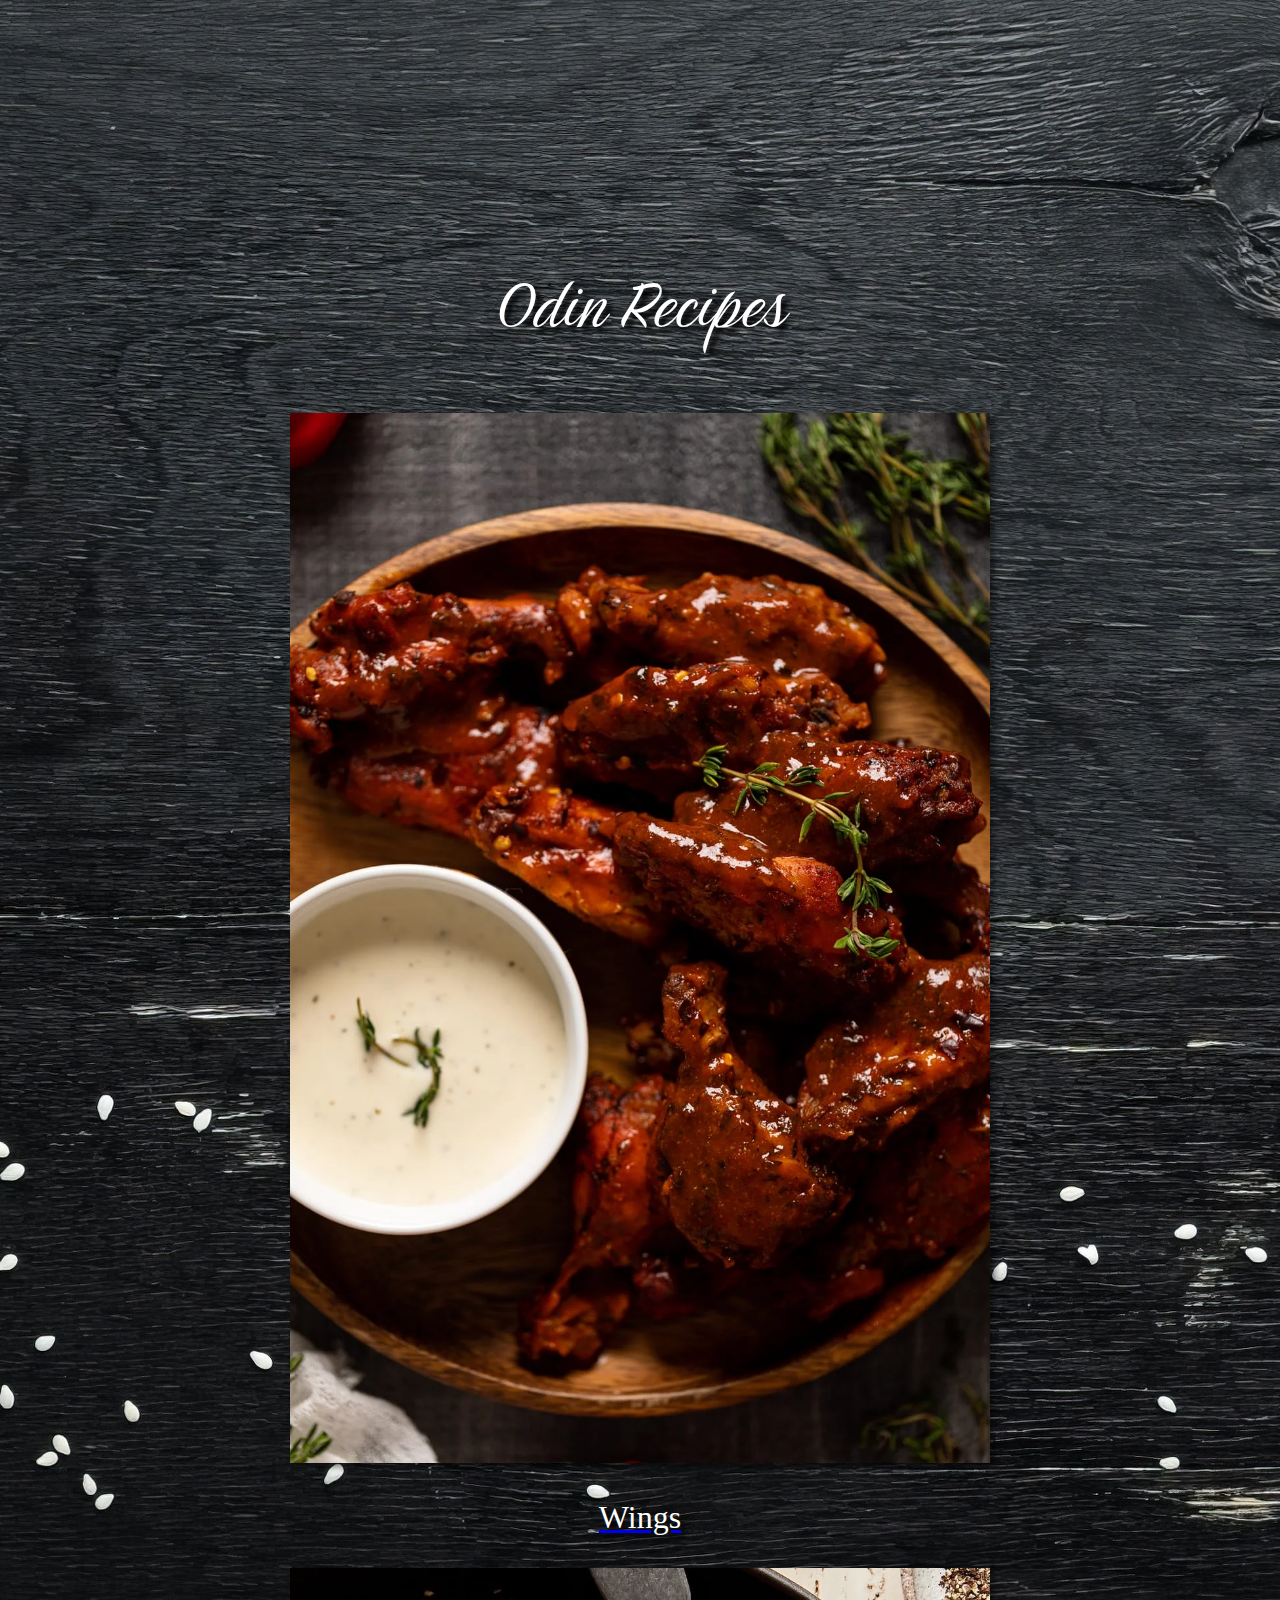
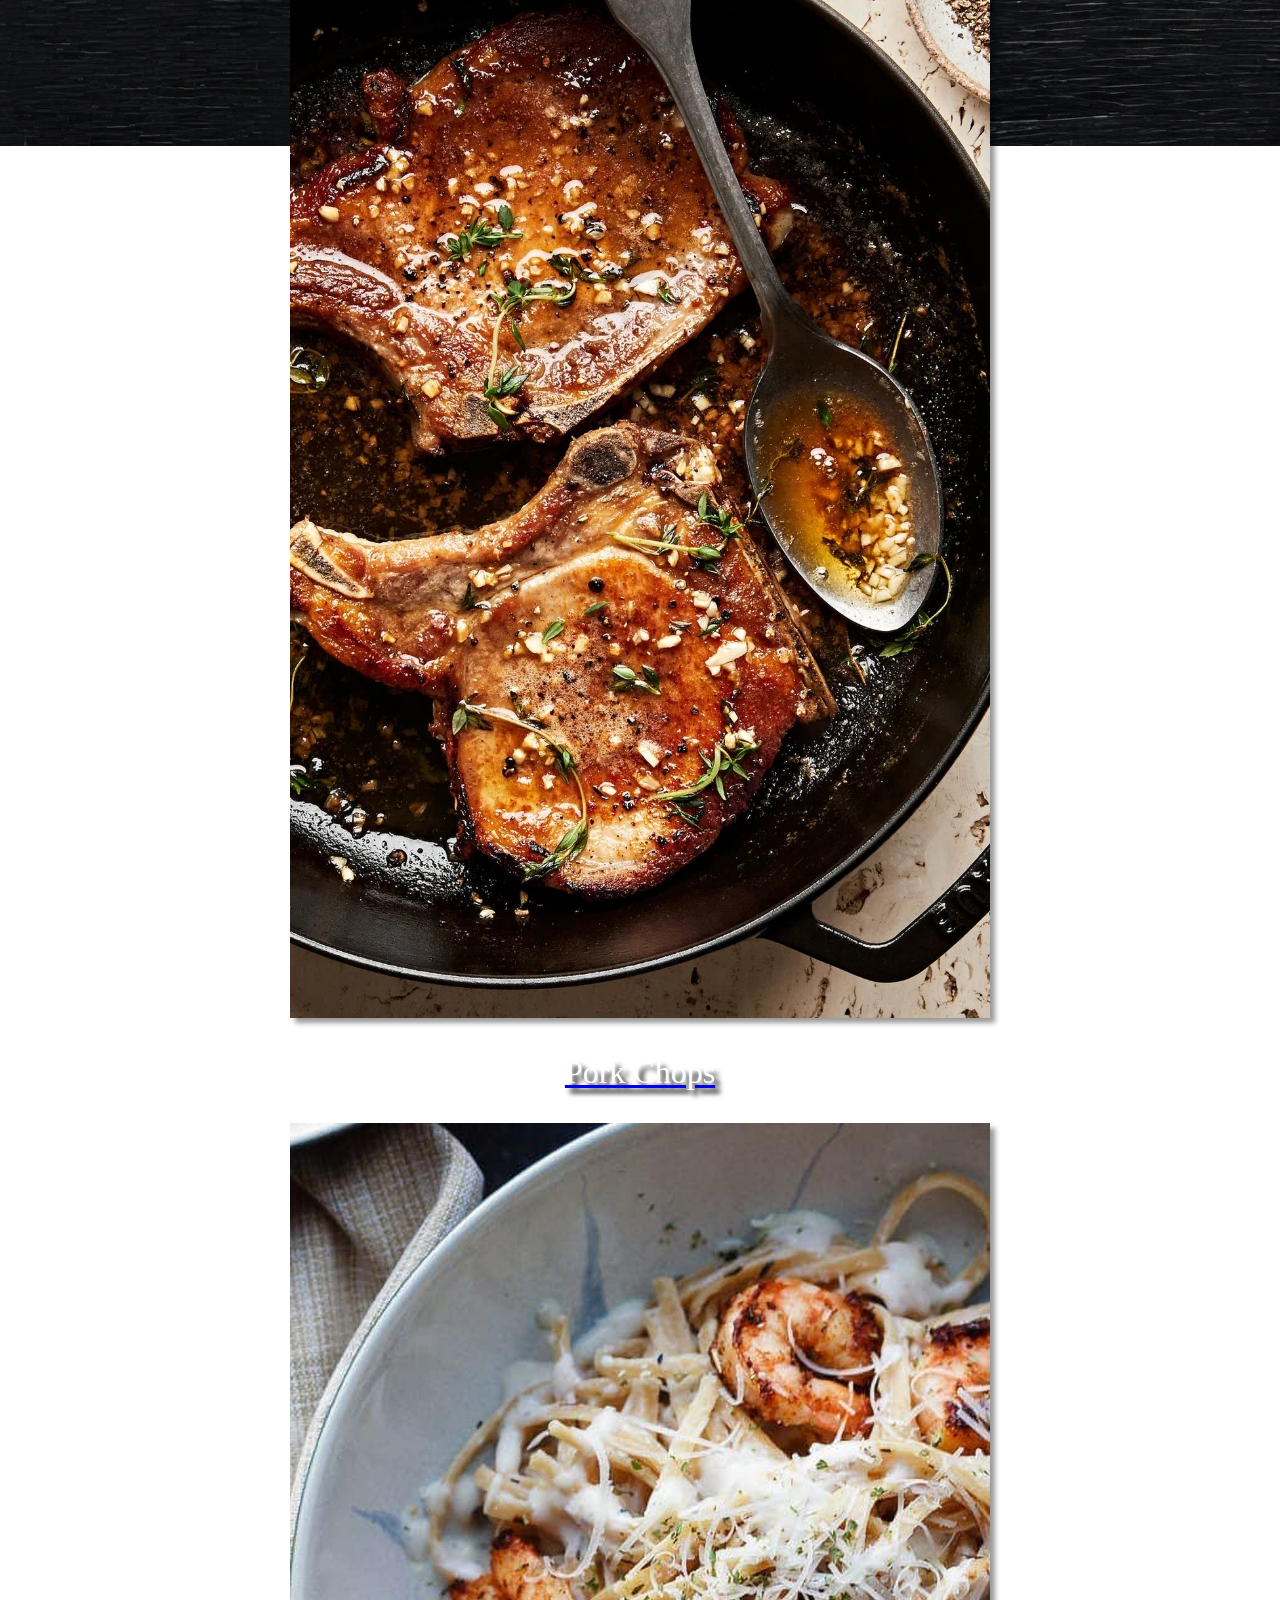
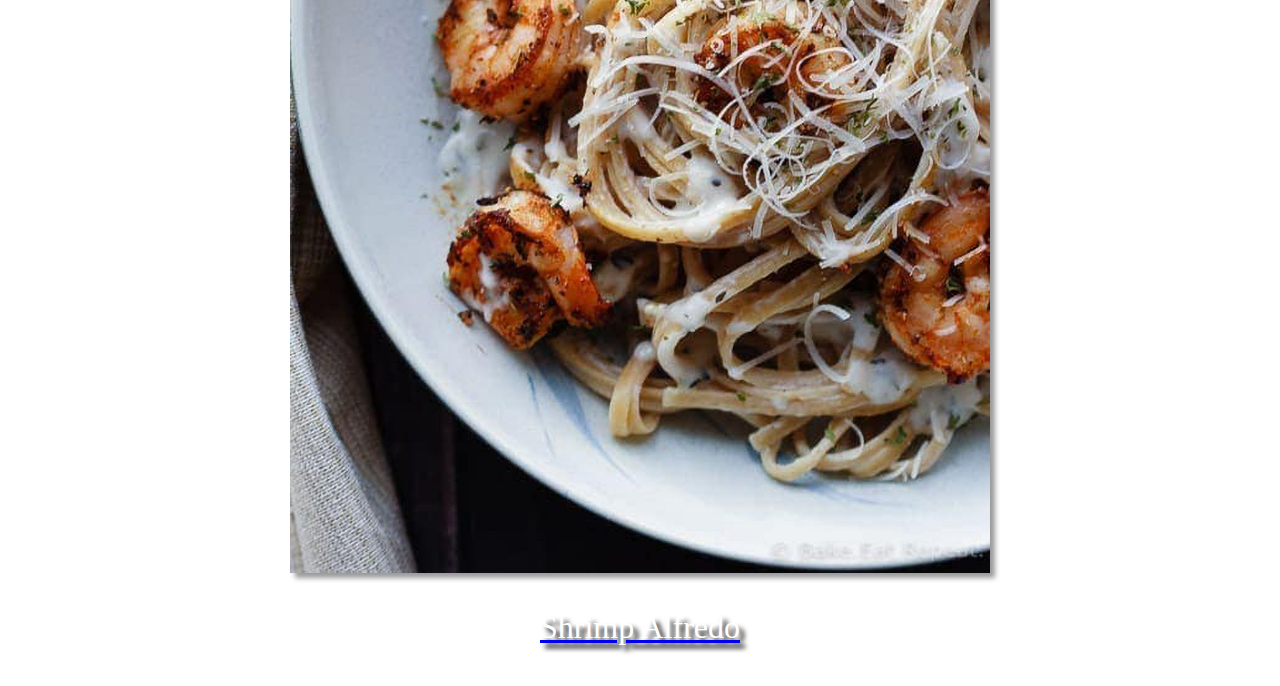
<file: index.html>
<!DOCTYPE html>
<!--[if lt IE 7]>      <html class="no-js lt-ie9 lt-ie8 lt-ie7"> <![endif]-->
<!--[if IE 7]>         <html class="no-js lt-ie9 lt-ie8"> <![endif]-->
<!--[if IE 8]>         <html class="no-js lt-ie9"> <![endif]-->
<!--[if gt IE 8]>      <html class="no-js"> <!--<![endif]-->
<html>
    <head>
        <meta charset="utf-8">
        <meta http-equiv="X-UA-Compatible" content="IE=edge">
        <title>Recipes</title>
        <meta name="description" content="">
        <meta name="viewport" content="width=device-width, initial-scale=1">
        <link rel="stylesheet" href="style.css">
        <link rel="preconnect" href="https://fonts.googleapis.com">
        <link rel="preconnect" href="https://fonts.gstatic.com" crossorigin>
        <link href="https://fonts.googleapis.com/css2?family=Birthstone&display=swap" rel="stylesheet">
    </head>
    <body>
        <!--[if lt IE 7]>
            <p class="browsehappy">You are using an <strong>outdated</strong> browser. Please <a href="#">upgrade your browser</a> to improve your experience.</p>
        <![endif]-->
        <div class="tl-div"><h1 class="title">Odin Recipes</h1></div>
        <div class="container">
        <div class="hw-div"><a href="recipes/hotwings.html"><img src="./images/hw2.webp" alt="clickable image"><p>Wings<p></p></a></div>
        <div class="pc-div"><a href="recipes/porkchops.html"><img src="./images/pc2.webp" alt="clickable image"><p>Pork Chops</p></a></div>
        <div class="sa-div"><a href="recipes/shrimp_alfredo.html"><img src="./images/sa3.jpg" alt="clickable image"><p>Shrimp Alfredo</p></a></div>
        </div>
        <script src="" async defer></script>
    </body>
</html>
</file>
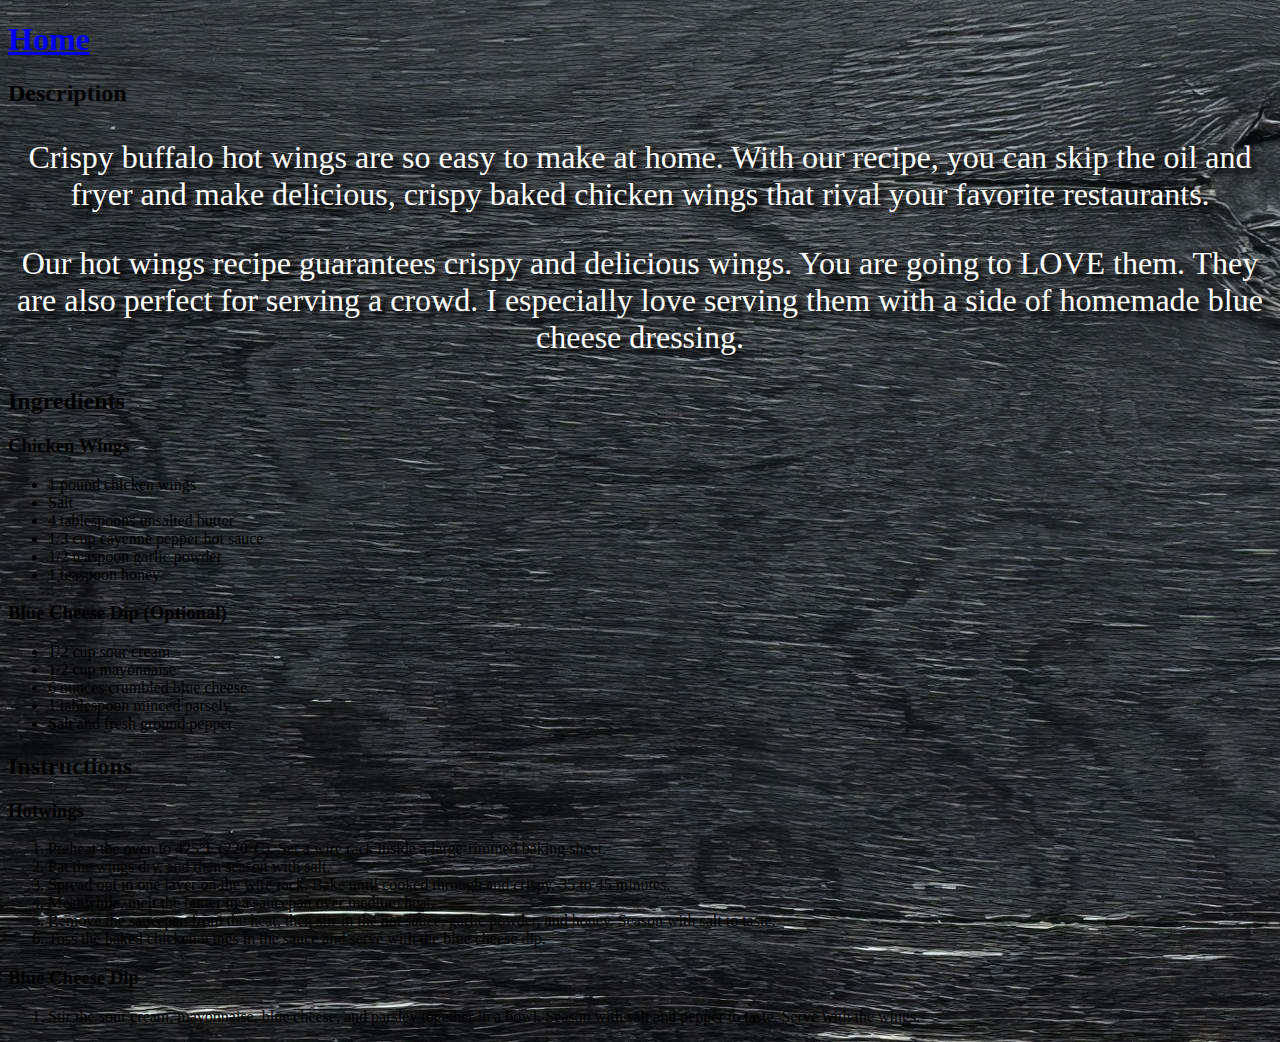
<file: recipes/hotwings.html>
<!DOCTYPE html>
<!--[if lt IE 7]>      <html class="no-js lt-ie9 lt-ie8 lt-ie7"> <![endif]-->
<!--[if IE 7]>         <html class="no-js lt-ie9 lt-ie8"> <![endif]-->
<!--[if IE 8]>         <html class="no-js lt-ie9"> <![endif]-->
<!--[if gt IE 8]>      <html class="no-js"> <!--<![endif]-->
<html>
    <head>
        <meta charset="utf-8">
        <meta http-equiv="X-UA-Compatible" content="IE=edge">
        <title></title>
        <meta name="description" content="">
        <meta name="viewport" content="width=device-width, initial-scale=1">
        <link rel="stylesheet" href="../style.css">
    </head>
    <body>
        <!--[if lt IE 7]>
            <p class="browsehappy">You are using an <strong>outdated</strong> browser. Please <a href="#">upgrade your browser</a> to improve your experience.</p>
        <![endif]-->
        <a href="../index.html"><h1>Home</h1></a>
        <!-- <img src="../images/hw2.webp" alt="Image of hotwings" class="secondary-img"> -->
        <h2>Description</h2>
        <p>Crispy buffalo hot wings are so easy to make at home. With our recipe, you can skip the oil and fryer and make delicious, crispy baked chicken wings that rival your favorite restaurants.</p>
        <p>Our hot wings recipe guarantees crispy and delicious wings. You are going to LOVE them. They are also perfect for serving a crowd. I especially love serving them with a side of homemade blue cheese dressing.</p>
        <h2>Ingredients</h2>
        <h3>Chicken Wings</h3>
        <ul>
            <li>1 pound chicken wings</li>
            <li>Salt</li>
            <li>4 tablespoons unsalted butter</li>
            <li>1/3 cup cayenne pepper hot sauce</li>
            <li>1/2 teaspoon garlic powder</li>
            <li>1 teaspoon honey</li>
        </ul>
        <h3>Blue Cheese Dip (Optional)</h3>
        <ul>
            <li>1/2 cup sour cream</li>
            <li>1/2 cup mayonnaise</li>
            <li>6 ounces crumbled blue cheese</li>
            <li>1 tablespoon minced parsely</li>
            <li>Salt and fresh ground pepper</li>
        </ul>
        <h2>Instructions</h2>
        <h3>Hotwings</h3>
        <ol>
            <li>Preheat the oven to 425°F (220°C). Set a wire rack inside a large-rimmed baking sheet.</li>
            <li>Pat the wings dry, and then season with salt.</li>
            <li>Spread out in one layer on the wire rack. Bake until cooked through and crispy, 35 to 45 minutes.</li>
            <li>Meanwhile, melt the butter in a saucepan over medium heat.</li>
            <li>Remove the saucepan from the heat, then stir in the hot sauce, garlic powder, and honey. Season with salt to taste.</li>
            <li>Toss the baked chicken wings in the sauce and serve with the blue cheese dip.</li>
        </ol>
        <h3>Blue Cheese Dip</h3>
        <ol>
            <li>Stir the sour cream, mayonnaise, blue cheese, and parsley together in a bowl. Season with salt and pepper to taste. Serve with the wings.</li>
        </ol>
        <script src="" async defer></script>
    </body>
</html>
</file>
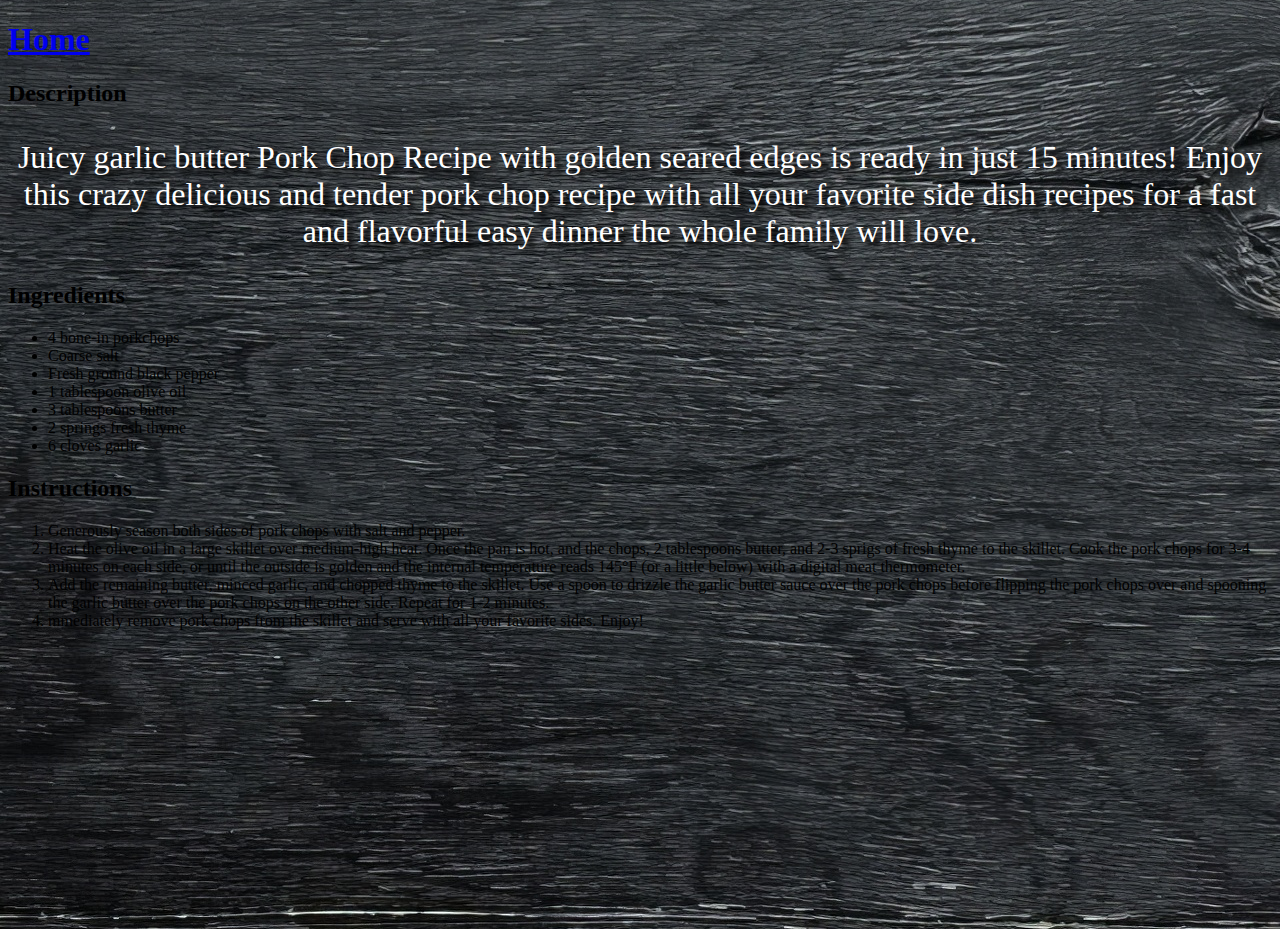
<file: recipes/porkchops.html>
<!DOCTYPE html>
<!--[if lt IE 7]>      <html class="no-js lt-ie9 lt-ie8 lt-ie7"> <![endif]-->
<!--[if IE 7]>         <html class="no-js lt-ie9 lt-ie8"> <![endif]-->
<!--[if IE 8]>         <html class="no-js lt-ie9"> <![endif]-->
<!--[if gt IE 8]>      <html class="no-js"> <!--<![endif]-->
<html>
    <head>
        <meta charset="utf-8">
        <meta http-equiv="X-UA-Compatible" content="IE=edge">
        <title></title>
        <meta name="description" content="">
        <meta name="viewport" content="width=device-width, initial-scale=1">
        <link rel="stylesheet" href="../style.css">
    </head>
    <body>
        <!--[if lt IE 7]>
            <p class="browsehappy">You are using an <strong>outdated</strong> browser. Please <a href="#">upgrade your browser</a> to improve your experience.</p>
        <![endif]-->
        <!-- <a href="../index.html">Home</a> -->
        <a href="../index.html"><h1>Home</h1></a>
        <h2>Description</h2>
        <p>Juicy garlic butter Pork Chop Recipe with golden seared edges is ready in just 15 minutes! Enjoy this crazy delicious and tender pork chop recipe with all your favorite side dish recipes for a fast and flavorful easy dinner the whole family will love.</p>
        
        <h2>Ingredients</h2>
        <ul>
            <li>4 bone-in porkchops</li>
            <li>Coarse salt</li>
            <li>Fresh ground black pepper</li>
            <li>1 tablespoon olive oil</li>
            <li>3 tablespoons butter</li>
            <li>2 springs fresh thyme</li>
            <li>6 cloves garlic</li>
        </ul>
        <h2>Instructions</h2>
        <ol>
            <li>Generously season both sides of pork chops with salt and pepper.</li>
            <li>Heat the olive oil in a large skillet over medium-high heat. Once the pan is hot, and the chops, 2 tablespoons butter, and 2-3 sprigs of fresh thyme to the skillet. Cook the pork chops for 3-4 minutes on each side, or until the outside is golden and the internal temperature reads 145°F (or a little below) with a digital meat thermometer.</li>
            <li>Add the remaining butter, minced garlic, and chopped thyme to the skillet. Use a spoon to drizzle the garlic butter sauce over the pork chops before flipping the pork chops over and spooning the garlic butter over the pork chops on the other side. Repeat for 1-2 minutes.</li>
            <li>mmediately remove pork chops from the skillet and serve with all your favorite sides. Enjoy!</li>
        </ol>
        <script src="" async defer></script>
    </body>
</html>
</file>
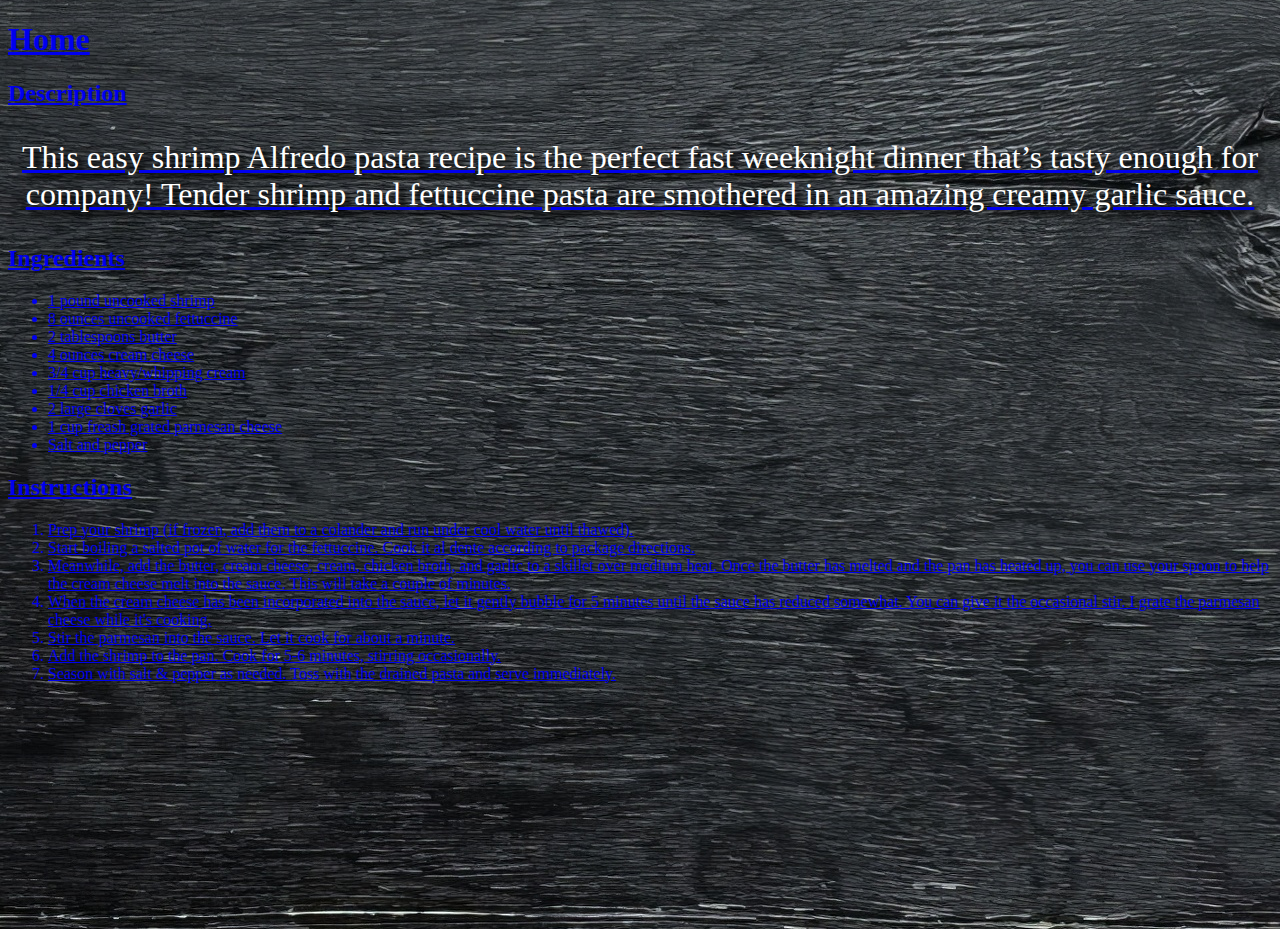
<file: recipes/shrimp_alfredo.html>
<!DOCTYPE html>
<!--[if lt IE 7]>      <html class="no-js lt-ie9 lt-ie8 lt-ie7"> <![endif]-->
<!--[if IE 7]>         <html class="no-js lt-ie9 lt-ie8"> <![endif]-->
<!--[if IE 8]>         <html class="no-js lt-ie9"> <![endif]-->
<!--[if gt IE 8]>      <html class="no-js"> <!--<![endif]-->
<html>
    <head>
        <meta charset="utf-8">
        <meta http-equiv="X-UA-Compatible" content="IE=edge">
        <title>Easy Shrimp Alfredo</title>
        <meta name="description" content="">
        <meta name="viewport" content="width=device-width, initial-scale=1">
        <link rel="stylesheet" href="../style.css">
    </head>
    <body>
        <!--[if lt IE 7]>
            <p class="browsehappy">You are using an <strong>outdated</strong> browser. Please <a href="#">upgrade your browser</a> to improve your experience.</p>
        <![endif]-->
        <!-- <a href="../index.html">Home</a> -->
        <a href="../index.html"><h1>Home</h1>
        <!-- <img src="../images/sa3.jpg"> -->
        <h2>Description</h2>
        <p>This easy shrimp Alfredo pasta recipe is the perfect fast weeknight dinner that’s tasty enough for company! Tender shrimp and fettuccine pasta are smothered in an amazing creamy garlic sauce.</p>
        <h2>Ingredients</h2>
        <ul>
            <li>1 pound uncooked shrimp</li>
            <li>8 ounces uncooked fettuccine</li>
            <li>2 tablespoons butter</li>
            <li>4 ounces cream cheese</li>
            <li>3/4 cup heavy/whipping cream</li>
            <li>1/4 cup chicken broth</li>
            <li>2 large cloves garlic</li>
            <li>1 cup freash grated parmesan cheese</li>
            <li>Salt and pepper</li>
        </ul>
        <h2>Instructions</h2>
        <ol>
            <li>Prep your shrimp (if frozen, add them to a colander and run under cool water until thawed).</li>
            <li>Start boiling a salted pot of water for the fettuccine. Cook it al dente according to package directions.</li>
            <li>Meanwhile, add the butter, cream cheese, cream, chicken broth, and garlic to a skillet over medium heat. Once the butter has melted and the pan has heated up, you can use your spoon to help the cream cheese melt into the sauce. This will take a couple of minutes.</li>
            <li>When the cream cheese has been incorporated into the sauce, let it gently bubble for 5 minutes until the sauce has reduced somewhat. You can give it the occasional stir. I grate the parmesan cheese while it's cooking.</li>
            <li>Stir the parmesan into the sauce. Let it cook for about a minute.</li>
            <li>Add the shrimp to the pan. Cook for 5-6 minutes, stirring occasionally.</li>
            <li>Season with salt & pepper as needed. Toss with the drained pasta and serve immediately.</li>
        </ol>
        <script src="" async defer></script>
    </body>
</html>
</file>
<file: style.css>
/** {
    margin: 0;
    padding: 0;
    box-sizing: border-box;
}*/

body {
    background-image: url(./images/bg1.jpeg);
   /* background: rgb(36,36,36);
    background: radial-gradient(circle, rgba(36,36,36,1) 0%, rgba(0,0,0,1) 100%);*/
    background: cover;
    background-repeat: no-repeat;
    background-attachment: fixed;
    background-position: center;
    min-height: 100vh;
}

.title {
    color: white;
    font-family: "Birthstone", serif;
    font-weight: 400;
    font-style: normal;
    font-size: 5rem;
    display: flex;
    flex-direction: row;
    justify-content: center;
    text-shadow: 5px 5px 5px black;
    flex-wrap: wrap;
    margin-top: 250px;
}

p {
    color: white;
    text-align: center;
    font-size: 2rem;
    font-family: "Verdana";
    text-shadow: 5px 5px 5px black;
}

.container {
    display: flex;
    flex-direction: row;
    justify-content: space-evenly;
    align-items: center;
    flex-wrap: wrap;
}

.hw-div img,
.pc-div img,
.sa-div img {
    width: 700px;
    box-shadow: 5px 5px 5px rgba(0, 0, 0, .4);
    aspect-ratio: 1/1.5;
}
</file>
